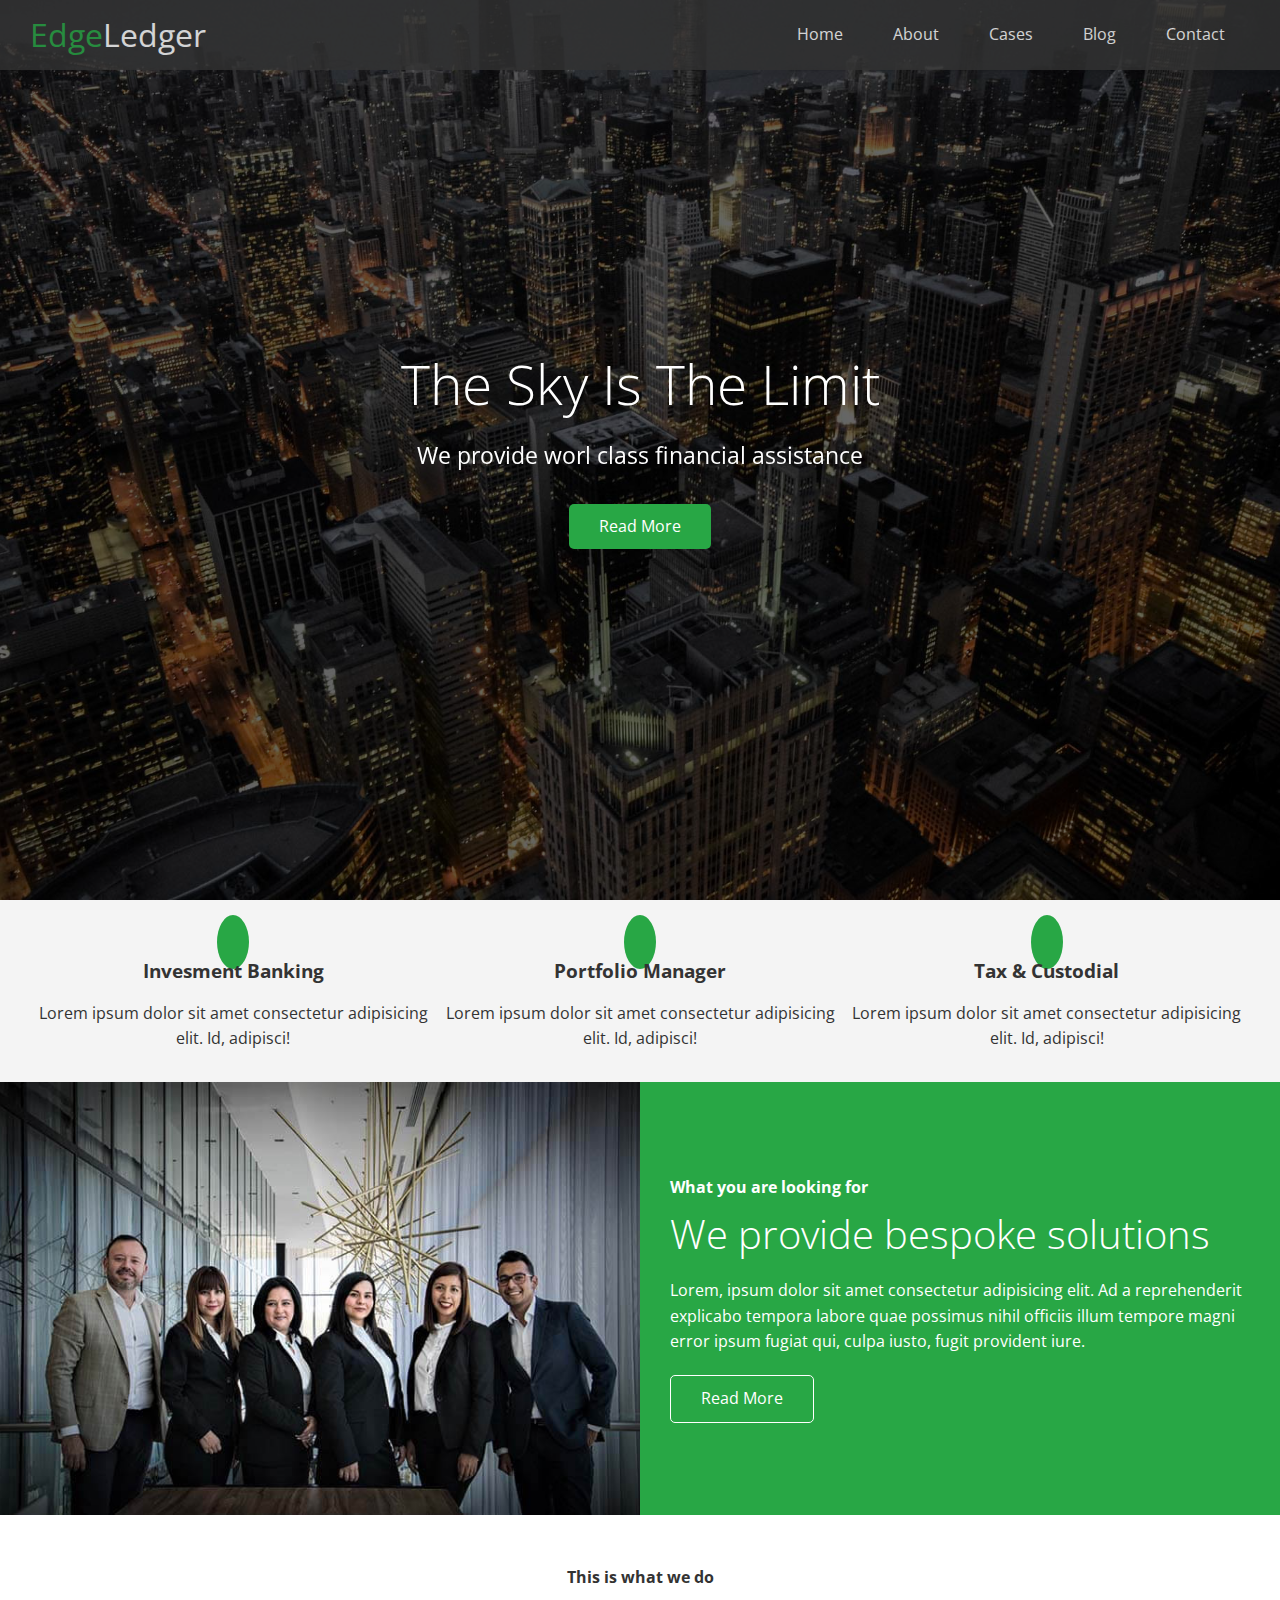
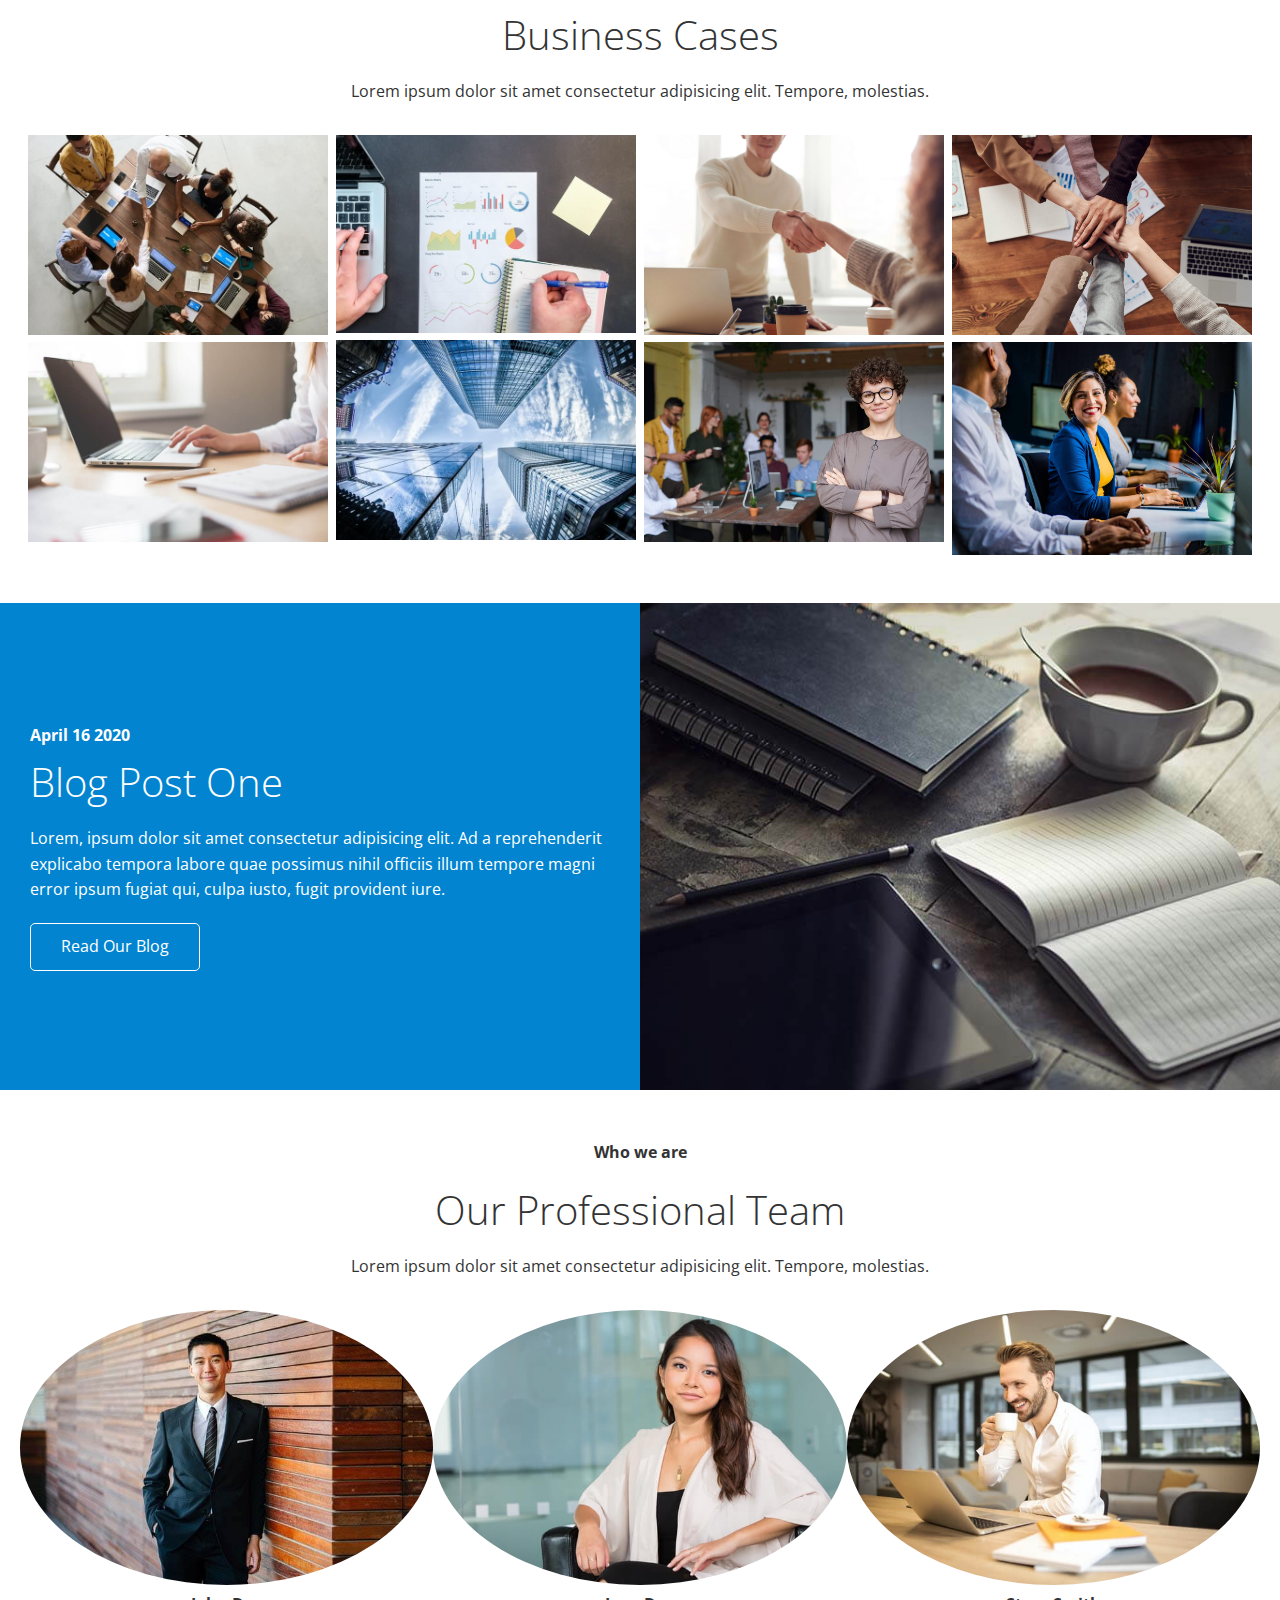
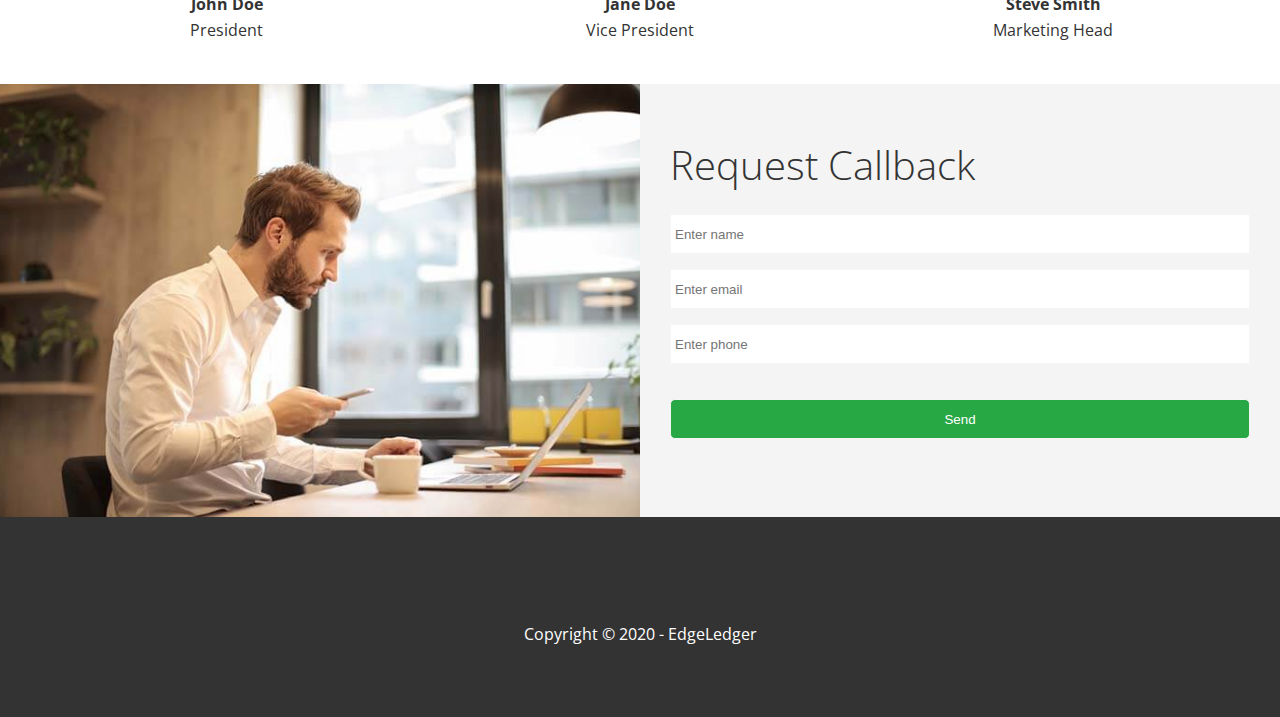
<file: index.html>
<!DOCTYPE html>
<html lang="en">
<head>
  <meta charset="UTF-8">
  <meta name="viewport" content="width=device-width, initial-scale=1.0">
  <link rel="stylesheet" href="https://cdnjs.cloudflare.com/ajax/libs/font-awesome/5.15.1/css/all.min.css"
   integrity="sha512-+4zCK9k+qNFUR5X+cKL9EIR+ZOhtIloNl9GIKS57V1MyNsYpYcUrUeQc9vNfzsWfV28IaLL3i96P9sdNyeRssA==" crossorigin="anonymous" />
  <link rel="stylesheet" href="css/utileties.css">
  <link rel="stylesheet" href="css/style.css">
  <title>Welcome to EdgeLedger</title>
</head>
<body id="home">
  <header class="hero">
    <div id="navbar" class="navbar">
      <h1 class="logo">
       <span class="text-primary"> <i class="fas fa-book-open"></i> Edge</span>Ledger
      </h1>
      <nav>
        <ul>
          <li><a href="#home">Home</a></li>
          <li><a href="#about">About</a></li>
          <li><a href="#cases">Cases</a></li>
          <li><a href="#blog">Blog</a></li>
          <li><a href="#contact">Contact</a></li>
        </ul>
      </nav>
    </div>

    <div class="content">
      <h1>The Sky Is The Limit</h1>
      <p>We provide worl class financial assistance</p>
      <a href="#about" class="btn"><i class="fas fa-chevron-right"></i>Read More</a>
    </div>
  </header>

  <main>
    <!-- About: Icons -->
    <section id="about" class="icons bg-light">
      <div class="flex-items">
        <div>
          <i class="fas fa-university fa-2x"></i>
          <div>
            <h3>Invesment Banking</h3>
            <p>Lorem ipsum dolor sit amet consectetur adipisicing elit. Id, adipisci!</p>
          </div>
        </div>
        <div>
          <i class="fas fa-book-reader fa-2x"></i>
          <div>
            <h3>Portfolio Manager</h3>
            <p>Lorem ipsum dolor sit amet consectetur adipisicing elit. Id, adipisci!</p>
          </div>
        </div>
      
        <div>
          <i class="fas fa-pencil-alt fa-2x"></i>
          <div>
            <h3>Tax & Custodial</h3>
            <p>Lorem ipsum dolor sit amet consectetur adipisicing elit. Id, adipisci!</p>
          </div>
        </div>
      </div>
    </div>
    </section>

    <!-- About:Solutions -->
    <section class="solutions flex-columns">
      <div class="row">
        <div class="column">
          <div class="colmun-1">
            <img src="/images/home/people.jpg" alt="">
          </div>
        </div>
        <div class="column">
          <div class="column-2 bg-primary">
            <h4>What you are looking for</h4>
            <h2>We provide bespoke solutions</h2>
            <p>Lorem, ipsum dolor sit amet consectetur adipisicing elit. Ad a reprehenderit explicabo tempora labore quae possimus
               nihil officiis illum tempore magni error ipsum fugiat qui, culpa iusto, fugit provident iure.</p>
               <a href="#" class="btn btn-outline">
                 <i class="fas fa-chevron"></i>
                 Read More
                </a>
          </div>
        </div>
      </div>
    </section>

    <!-- Cases -->
    <section id="cases" class="cases flex-grid section-padding">
      <header class="section-header">
        <h4>This is what we do</h4>
        <h2>Business Cases</h2>
        <p>Lorem ipsum dolor sit amet consectetur adipisicing elit. Tempore, molestias.</p>
      </header>
      <div class="row">
        <div class="column">
          <img src="/images/cases/cases1.jpg" alt="">
          <img src="/images/cases/cases2.jpg" alt="">
        </div>
        <div class="column">
          <img src="/images/cases/cases3.jpg" alt="">
          <img src="/images/cases/cases4.jpg" alt="">
        </div>
        <div class="column">
          <img src="/images/cases/cases5.jpg" alt="">
          <img src="/images/cases/cases6.jpg" alt="">
        </div>
        <div class="column">
          <img src="/images/cases/cases7.jpg" alt="">
          <img src="/images/cases/cases8.jpg" alt="">
        </div>
      </div>
    </section>

    <!-- Blog -->
    <section id="blog" class="blog flex-columns">
      <div class="row">
        <div class="column">
          <div class="column-2 bg-secondery">
            <h4>April 16 2020</h4>
            <h2>Blog Post One</h2>
            <p>Lorem, ipsum dolor sit amet consectetur adipisicing elit. Ad a reprehenderit explicabo tempora labore quae possimus
               nihil officiis illum tempore magni error ipsum fugiat qui, culpa iusto, fugit provident iure.</p>
               <a href="#" class="btn btn-outline">
                 <i class="fas fa-chevron"></i>
                 Read Our Blog
                </a>
          </div>
        </div>
        <div class="column">
          <div class="colmun-1">
            <img src="/images/home/blog.jpg" alt="">
          </div>
        </div>
      </div>
    </section>

    <!-- Team -->
    <section id="team" class="team section-padding">
      <header class="section-header">
        <h4>Who we are</h4>
        <h2>Our Professional Team</h2>
        <p>Lorem ipsum dolor sit amet consectetur adipisicing elit. Tempore, molestias.</p>
      </header>
      <div class="flex-items">
        <div>
          <img src="/images/team/person1.jpg" alt="">
          <h4>John Doe</h4>
          <p>President</p>
        </div>
        <div>
          <img src="/images/team/person2.jpg" alt="">
          <h4>Jane Doe</h4>
          <p>Vice President</p>
        </div>
        <div>
          <img src="/images/team/person3.jpg" alt="">
          <h4>Steve Smith</h4>
          <p>Marketing Head</p>
        </div>
      </div>
    </section>

    <!-- Contact -->
        <section id="contact" class="contact flex-columns">
          <div class="row">
            <div class="column">
              <div class="colmun-1">
                <img src="images/home/contact.jpg" alt="">
              </div>
            </div>
            <div class="column">
              <div class="column-2 bg-light">
                <h2>Request Callback</h2>
               <form action="" class="callback-form">
                 <div class="form-control">
                   <label for="name"></label>
                   <input type="text" name="name" id="name" placeholder="Enter name">
                 </div>
                 <div class="form-control">
                   <label for="email"></label>
                   <input type="email" name="email" id="email" placeholder="Enter email">
                 </div>
                 <div class="form-control">
                   <label for="phone"></label>
                   <input type="text" name="phone" id="phone" placeholder="Enter phone">
                 </div>
                 <input type="submit" value="Send" id="submit" class="btn">
               </form>
              </div>
            </div>
          </div>
        </section>
  </main>

  <!-- Footer -->
  <footer class="footer bg-dark">
    <div class="social">
      <a href="#"><i class="fab fa-facebook fa-2x"></i></a>
      <a href="#"><i class="fab fa-twitter fa-2x"></i></a>
      <a href="#"><i class="fab fa-youtube fa-2x"></i></a>
      <a href="#"><i class="fab fa-linkedin fa-2x"></i></a>
    </div>
    <p>Copyright &copy; 2020 - EdgeLedger</p>
  </footer>
</body>
</html>
</file>
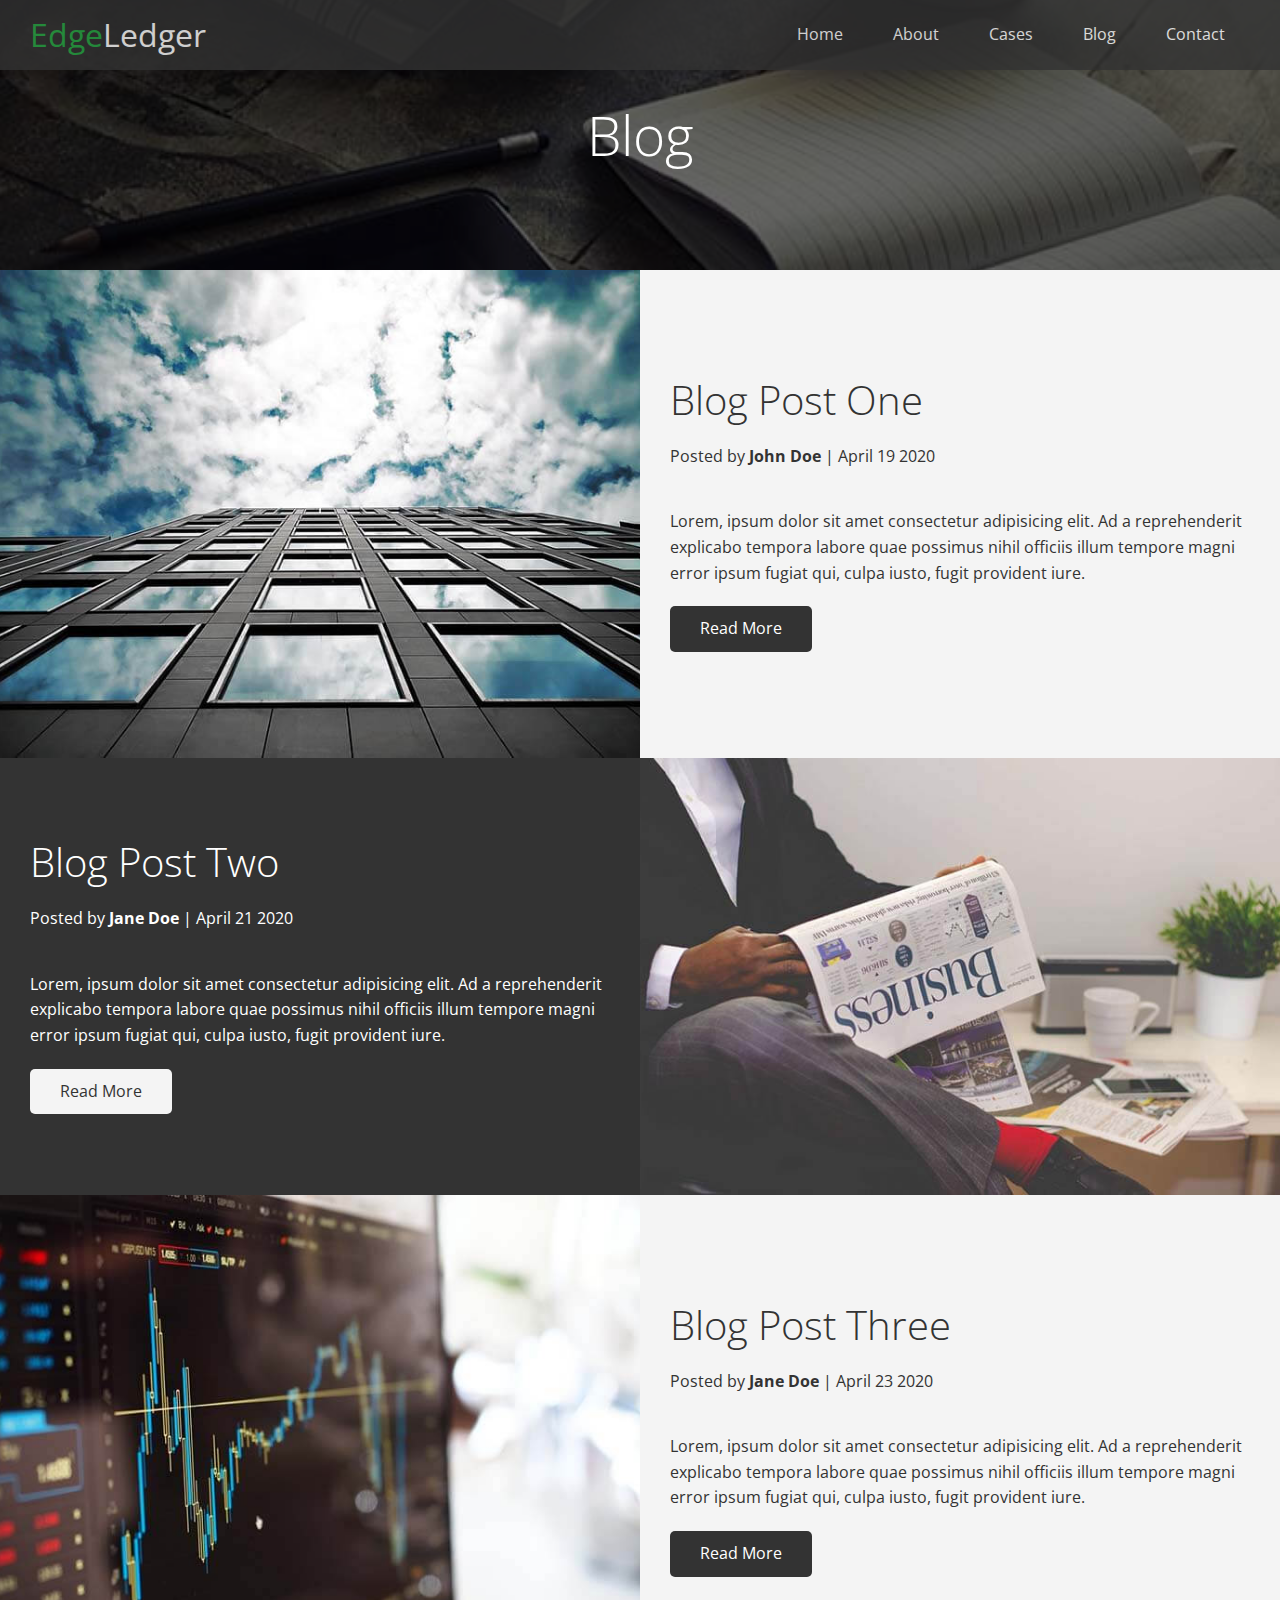
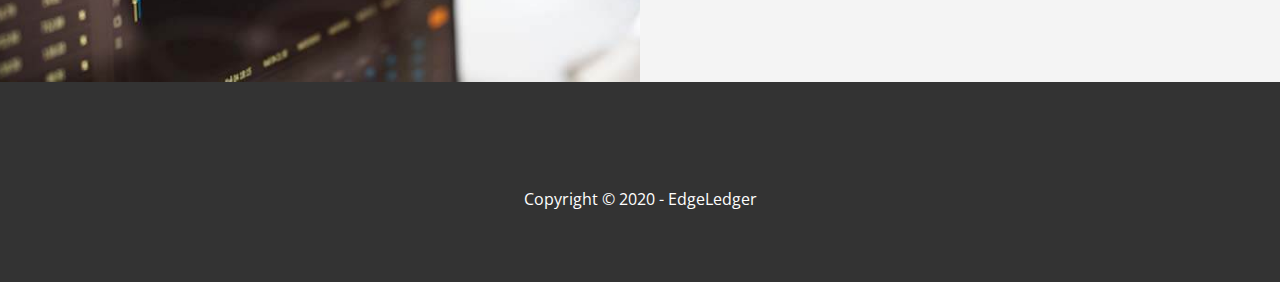
<file: blog.html>
<!DOCTYPE html>
<html lang="en">
<head>
  <meta charset="UTF-8">
  <meta name="viewport" content="width=device-width, initial-scale=1.0">
  <link rel="stylesheet" href="https://cdnjs.cloudflare.com/ajax/libs/font-awesome/5.15.1/css/all.min.css"
   integrity="sha512-+4zCK9k+qNFUR5X+cKL9EIR+ZOhtIloNl9GIKS57V1MyNsYpYcUrUeQc9vNfzsWfV28IaLL3i96P9sdNyeRssA==" crossorigin="anonymous" />
  <link rel="stylesheet" href="css/utileties.css">
  <link rel="stylesheet" href="css/style.css">
  <title>Read Our Blog</title>
</head>
<body id="home">
  <header class="hero blog">
    <div id="navbar" class="navbar">
      <h1 class="logo">
       <span class="text-primary"> <i class="fas fa-book-open"></i> Edge</span>Ledger
      </h1>
      <nav>
        <ul>
          <li><a href="index.html">Home</a></li>
          <li><a href="index.html#about">About</a></li>
          <li><a href="index.html#cases">Cases</a></li>
          <li><a href="index.html#blog">Blog</a></li>
          <li><a href="index.html#contact">Contact</a></li>
        </ul>
      </nav>
    </div>

    <div class="content">
      <h1>Blog</h1>

    </div>
  </header>

  <main>
    <article class="flex-columns">
      <div class="row">
        <div class="column">
          <div class="colmun-1">
            <img src="/images/blog/blog1.jpg" alt="">
          </div>
        </div>
        <div class="column">
          <div class="column-2 bg-light">
            <h2>Blog Post One</h2>
            <p class="meta">
              <i class="fas fa-user"></i> Posted by <strong>John Doe</strong> | April 19 2020
            </p>
            <p>Lorem, ipsum dolor sit amet consectetur adipisicing elit. Ad a reprehenderit explicabo tempora labore quae possimus
               nihil officiis illum tempore magni error ipsum fugiat qui, culpa iusto, fugit provident iure.</p>
               <a href="post.html" class="btn btn-dark">
                 <i class="fas fa-chevron"></i>
                 Read More
                </a>
          </div>
        </div>
      </div>
    </article>

    <article class="flex-columns">
      <div class="row">
        <div class="column">
          <div class="column-2 bg-dark">
            <h2>Blog Post Two</h2>
            <p class="meta">
              <i class="fas fa-user"></i> Posted by <strong>Jane Doe</strong> | April 21 2020
            </p>
            <p>Lorem, ipsum dolor sit amet consectetur adipisicing elit. Ad a reprehenderit explicabo tempora labore quae possimus
               nihil officiis illum tempore magni error ipsum fugiat qui, culpa iusto, fugit provident iure.</p>
               <a href="post.html" class="btn btn-light">
                 <i class="fas fa-chevron"></i>
                 Read More
                </a>
          </div>
        </div>
        <div class="column">
          <div class="colmun-1">
            <img src="/images/blog/blog2.jpg" alt="">
          </div>
        </div>
      </div>
    </article>

    <article class="flex-columns">
      <div class="row">
        <div class="column">
          <div class="colmun-1">
            <img src="/images/blog/blog3.jpg" alt="">
          </div>
        </div>
        <div class="column">
          <div class="column-2 bg-light">
            <h2>Blog Post Three</h2>
            <p class="meta">
              <i class="fas fa-user"></i> Posted by <strong>Jane Doe</strong> | April 23 2020
            </p>
            <p>Lorem, ipsum dolor sit amet consectetur adipisicing elit. Ad a reprehenderit explicabo tempora labore quae possimus
               nihil officiis illum tempore magni error ipsum fugiat qui, culpa iusto, fugit provident iure.</p>
               <a href="post.html" class="btn btn-dark">
                 <i class="fas fa-chevron"></i>
                 Read More
                </a>
          </div>
        </div>
      </div>
    </article>
  </main>

  <!-- Footer -->
  <footer class="footer bg-dark">
    <div class="social">
      <a href="#"><i class="fab fa-facebook fa-2x"></i></a>
      <a href="#"><i class="fab fa-twitter fa-2x"></i></a>
      <a href="#"><i class="fab fa-youtube fa-2x"></i></a>
      <a href="#"><i class="fab fa-linkedin fa-2x"></i></a>
    </div>
    <p>Copyright &copy; 2020 - EdgeLedger</p>
  </footer>
</body>
</html>
</file>
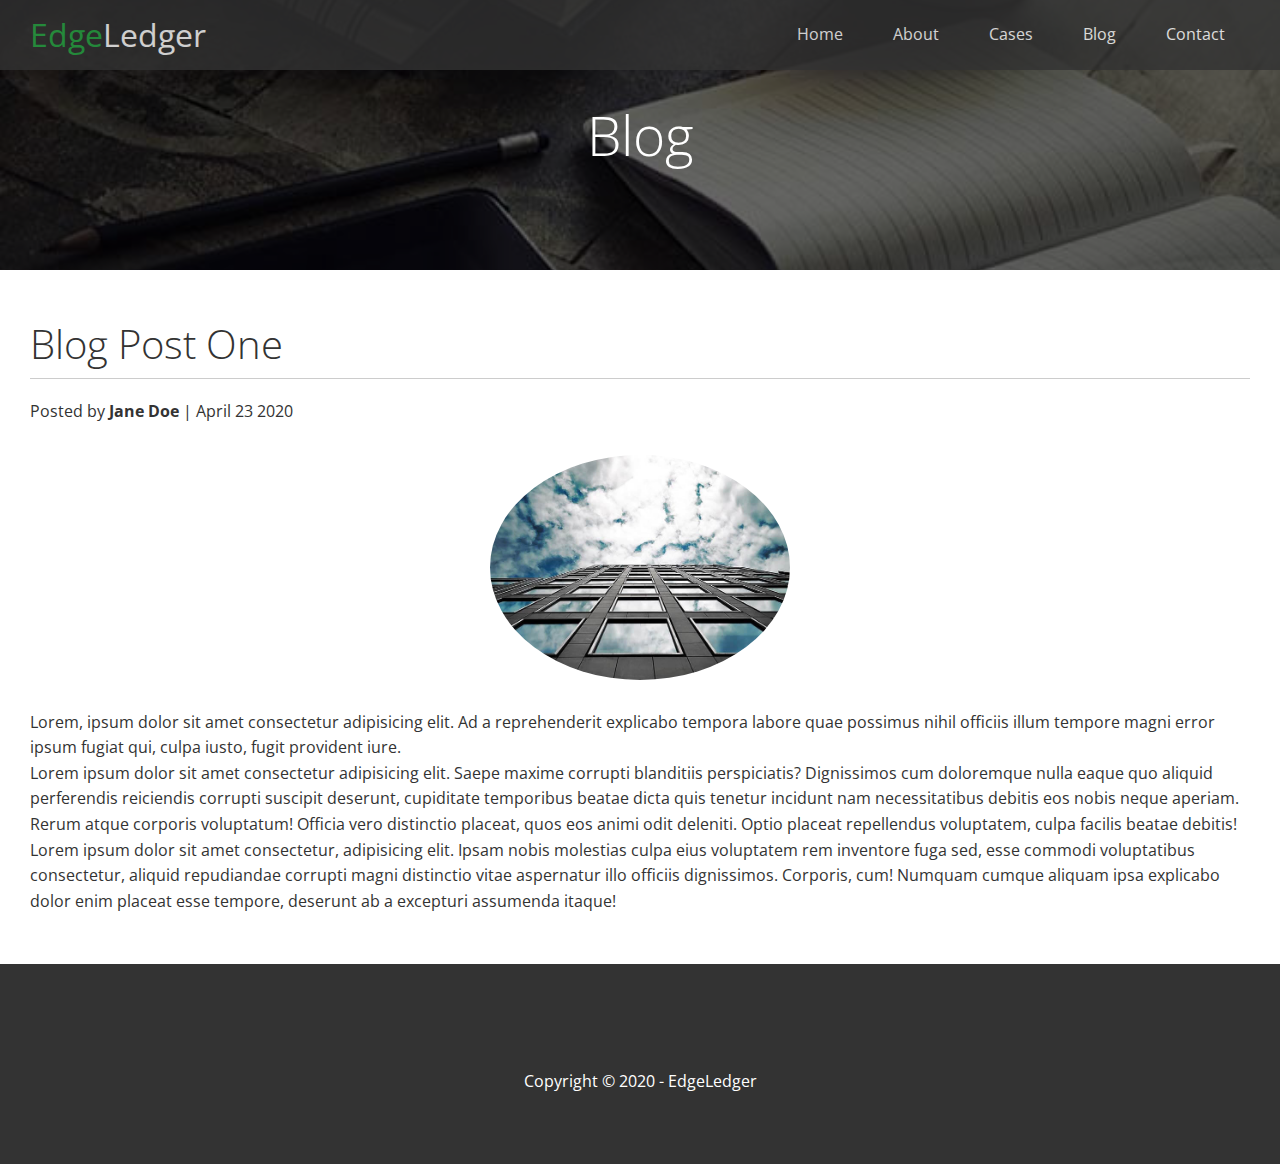
<file: post.html>
<!DOCTYPE html>
<html lang="en">
<head>
  <meta charset="UTF-8">
  <meta name="viewport" content="width=device-width, initial-scale=1.0">
  <link rel="stylesheet" href="https://cdnjs.cloudflare.com/ajax/libs/font-awesome/5.15.1/css/all.min.css"
   integrity="sha512-+4zCK9k+qNFUR5X+cKL9EIR+ZOhtIloNl9GIKS57V1MyNsYpYcUrUeQc9vNfzsWfV28IaLL3i96P9sdNyeRssA==" crossorigin="anonymous" />
  <link rel="stylesheet" href="css/utileties.css">
  <link rel="stylesheet" href="css/style.css">
  <title>Post One</title>
</head>
<body id="home">
  <header class="hero blog">
    <div id="navbar" class="navbar">
      <h1 class="logo">
       <span class="text-primary"> <i class="fas fa-book-open"></i> Edge</span>Ledger
      </h1>
      <nav>
        <ul>
          <li><a href="index.html">Home</a></li>
          <li><a href="index.html#about">About</a></li>
          <li><a href="index.html#cases">Cases</a></li>
          <li><a href="index.html#blog">Blog</a></li>
          <li><a href="index.html#contact">Contact</a></li>
        </ul>
      </nav>
    </div>

    <div class="content">
      <h1>Blog</h1>
    </div>
  </header>

  <main>
   <section class="post">
     <h2>Blog Post One</h2>
     <p class="meta">
      <i class="fas fa-user"></i> Posted by <strong>Jane Doe</strong> | April 23 2020
    </p>
    <img src="images/blog/blog1.jpg" alt="">
    <p>Lorem, ipsum dolor sit amet consectetur adipisicing elit. Ad a reprehenderit explicabo tempora labore quae possimus
       nihil officiis illum tempore magni error ipsum fugiat qui, culpa iusto, fugit provident iure.</p>
       <p>
         Lorem ipsum dolor sit amet consectetur adipisicing elit. Saepe maxime corrupti blanditiis perspiciatis? Dignissimos cum doloremque
          nulla eaque quo aliquid perferendis reiciendis corrupti suscipit deserunt, cupiditate temporibus beatae dicta quis tenetur incidunt
           nam necessitatibus debitis eos nobis neque aperiam. Rerum atque corporis voluptatum! Officia vero distinctio placeat, quos eos animi
            odit deleniti. Optio placeat repellendus voluptatem, culpa facilis beatae debitis!
       </p>
       <p>
         Lorem ipsum dolor sit amet consectetur, adipisicing elit. Ipsam nobis molestias culpa eius voluptatem rem inventore fuga sed,
          esse commodi voluptatibus consectetur, aliquid repudiandae corrupti magni distinctio vitae aspernatur illo officiis dignissimos.
           Corporis, cum! Numquam cumque aliquam ipsa explicabo dolor enim placeat esse tempore, deserunt ab a excepturi assumenda itaque!
       </p>
   </section>
  </main>

  <!-- Footer -->
  <footer class="footer bg-dark">
    <div class="social">
      <a href="#"><i class="fab fa-facebook fa-2x"></i></a>
      <a href="#"><i class="fab fa-twitter fa-2x"></i></a>
      <a href="#"><i class="fab fa-youtube fa-2x"></i></a>
      <a href="#"><i class="fab fa-linkedin fa-2x"></i></a>
    </div>
    <p>Copyright &copy; 2020 - EdgeLedger</p>
  </footer>
</body>
</html>
</file>
<file: css/utileties.css>
/* Text colors */
.text-primary {
  color: #28a745;
}

.text-secondary {
  color: #0284d0;
}

/* Button */
.btn {
  cursor: pointer;
  display: inline-block;
  padding: 10px 30px;
  color: #fff;
  background-color: #28a745;
  border: none;
  border-radius: 5px;
}

.btn:hover {
  opacity: 0.9;
}

.btn-primary, .bg-primary {
  background: #28a745;
  color: #fff;
}
.btn-secondery, .bg-secondery {
  background: #0284d0;
  color: #fff;
}
.btn-dark, .bg-dark {
  background: #333;
  color: #fff;
}
.btn-light, .bg-light {
  background: #f4f4f4;
  color: #333;
}

.btn-outline {
  background: transparent;
  border: white solid 1px;
}


/* Flex items */
.flex-items {
  display: flex;
  align-items: center;
  text-align: center;
}

/* Flex columns */
/* #blog .flex-columns .flex-reverse .row {
  flex-direction: row-reverse;
} */

.flex-columns .row {
  display: flex;
  flex-direction: row;
  flex-wrap: wrap;
  width: 100%;
}

.flex-columns .column {
  display: flex;
  flex-direction: column;
  flex-basis: 100%;
  flex: 1;
}

.flex-columns .column .column-1,
.flex-columns .column .column-2 {
  height: 100%;
}

.flex-columns img {
  width: 100%;
  height: 100%;
  object-fit: cover;
} 

.flex-columns .column-2 {
  display: flex;
  flex-direction: column;
  align-items: flex-start;
  justify-content: center;
  padding: 30px;
}

.flex-columns h2 {
  font-size: 40px;
  font-weight: 100;
}

.flex-columns h4 {
  margin-bottom: 10px;
}

.flex-columns p {
  margin: 20px 0;
}

/* Section header */
.section-header {
  padding: 30px;
  display: flex;
  width: 100%;
  flex-direction: column;
  align-items: center;
  justify-content: center;
  text-align: center;
}

.section-header h2 {
  font-size: 40px;
  margin: 20px 0;
}

.section-padding {
  padding: 20px 20px 40px;
}

/* Flex grid */
.flex-grid .row {
  display: flex;
  flex-wrap: wrap;
  padding: 0 4px;
}

.flex-grid .column {
  flex: 25%;
  max-width: 25%;
  padding: 0 4px;
}

#contact .btn-primary {
  width: 100%;
  text-align: center;
  font-size: 14px;
}
</file>
<file: css/style.css>
@import url('https://fonts.googleapis.com/css2?family=Open+Sans:wght@300;400&display=swap');

* {
  box-sizing: border-box;
  padding: 0;
  margin: 0;
}

body {
  font-family: 'Open Sans', sans-serif;
  background: #fff;
  color: #333;
  line-height: 1.6;
}

ul {
  list-style: none;
}

a {
  color: #333;
  text-decoration: none;
}

h1, h2 {
  font-weight: 300;
  line-height: 1.2;
}

p {
  margin: 10px o;
}

img {
  width: 100%;
}

/* Navbar */
.navbar {
  display: flex;
  align-items: center;
  justify-content: space-between;
  background-color: #333;
  color: #fff;
  opacity: 0.8;
  width: 100%;
  height: 70px;
  position: fixed;
  top: 0px;
  padding: 0 30px;
  transition: 0.5s;
}

.navbar.top {
  background: transparent;
}

.navbar a {
  color: #fff;
  padding: 10px 20px;
  margin: 0 5px;
}

.navbar a:hover {
  border-bottom: #28a745 2px solid;
}

.navbar ul {
  display: flex;
}

.navbar .logo {
  font-weight: 400;
}

/* Header */
.hero {
  background: url('../images/home/showcase.jpg') no-repeat center center/cover;
  height: 100vh;
  position: relative;
  color: #fff;
}

.hero .content {
  display: flex;
  flex-direction: column;
  align-items: center;
  justify-content: center;
  text-align: center;
  height: 100%;
  padding: 0 20px;
}

.hero .content h1 {
  font-size: 55px;
}

.hero .content p {
  font-size: 23px;
  max-width: 600px;
  margin: 20px 0 30px;
}

.hero::before {
  content: '';
  position: absolute;
  top: 0;
  left: 0;
  width: 100%;
  height: 100%;
  background: rgba(0,0,0,0.6);
}

.hero * {
  z-index: 10;
}

.hero.blog {
  background: url('/images/home/blog.jpg') no-repeat center center/cover;
  height: 30vh
}

/* Icons */
.icons {
  padding: 30px;
}

.icons h3 {
  font-weight: bold;
  margin-bottom: 15px;
}

.icons i {
  background-color: #28a745;
  color: #fff;
  padding: 1rem;
  border-radius: 50%;
  margin-bottom: 15px;
}

.cases img:hover {
  opacity: 0.7;
}

.flex-items img {
  border-radius: 50%;
}

/* Callback form */
.callback-form {
  width: 100%;
  padding: 20px 0;
}

.callback-form label {
  display: block;
  margin-bottom: 5px;
}

.callback-form .form-control {
  margin-bottom: 15px;
}

.callback-form input {
  width: 100%;
  padding: 4px;
  height: 40px;
  border: #f5f5f5 1px solid;
}

.callback-form input:focus {
  outline-color: #28a745;
}

.callback-form .btn {
  padding: 12px;
  margin-top: 20px;
}

/* Post */
.post {
  padding: 50px 30px;
}

.post h2 {
  font-size: 40px;
  margin-bottom: 20px;
  padding-bottom: 10px;
  border-bottom: #ccc solid 1px;
}

.post .meta {
  margin-bottom: 30px;
}

.post img {
  width: 300px;
  border-radius: 50%;
  display: block;
  margin: 0 auto 30px;
}

/* Footer */
.footer {
  display: flex;
  flex-direction: column;
  align-items: center;
  justify-content: center;
  height: 200px;
}

.footer a {
  color: #fff;
}

.footer a:hover {
  color: #28a745;
}

.footer .social > * {
  margin-right: 30px;
}

.footer p {
  padding-top: 10px;
}

/* Mobile */
@media(max-width: 768px) {
  .navbar {
    flex-direction: column;
    height: 120px;
    padding: 20px;
  }

  .navbar a {
    padding: 10px 10px;
    margin: 0 3px;
  }

  .flex-items {
    flex-direction: column;
  }

  .flex-columns .column,
  .flex-grid .column {
    flex: 100%;
    max-width: 100%;
  }

    .team img {
      width: 70%;
    }
}
</file>
